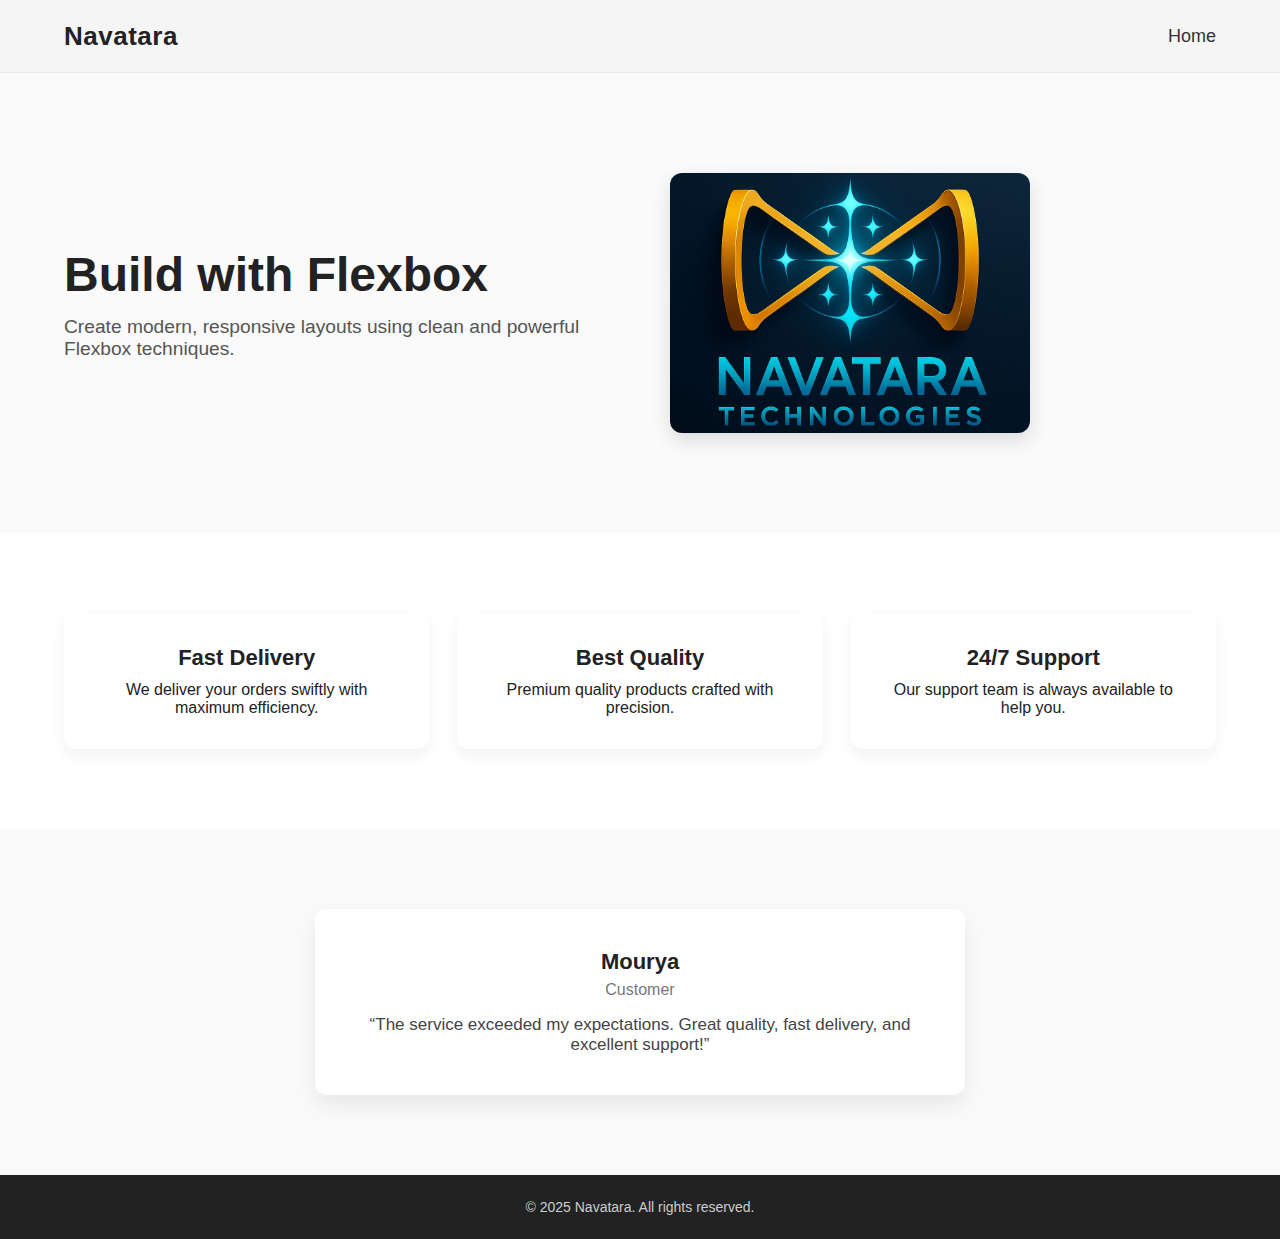
<file: Week-2-Day-1-Task/index.html>
<!DOCTYPE html>
<html lang="en">
  <head>
    <meta charset="UTF-8" />
    <meta name="viewport" content="width=device-width, initial-scale=1.0" />
    <title>Navatara - Flexbox Homepage</title>
    <link rel="stylesheet" href="style.css" />
  </head>

  <body>

    <!-- ========== NAVBAR ========== -->
    <nav class="navbar">
      <div class="container nav-inner">
        <div class="logo">Navatara</div>
        <ul class="nav-links">
          <li><a href="#">Home</a></li>
        </ul>
      </div>
    </nav>

    <!-- ========== HERO SECTION ========== -->
    <section class="hero">
      <div class="container hero-inner">

        <div class="hero-text">
          <h1>Build with Flexbox</h1>
          <p>
            Create modern, responsive layouts using clean and powerful Flexbox techniques.
          </p>
        </div>

        <div class="hero-image">
          <img src="images/navatara logo.jpg" alt="Hero Image" />
        </div>

      </div>
    </section>

    <!-- ========== FEATURES ========== -->
    <section class="features">
      <div class="container features-inner">

        <div class="feature-box">
          <h3>Fast Delivery</h3>
          <p>We deliver your orders swiftly with maximum efficiency.</p>
        </div>

        <div class="feature-box">
          <h3>Best Quality</h3>
          <p>Premium quality products crafted with precision.</p>
        </div>

        <div class="feature-box">
          <h3>24/7 Support</h3>
          <p>Our support team is always available to help you.</p>
        </div>

      </div>
    </section>

    <!-- ========== TESTIMONIAL ========== -->
    <section class="testimonial">
      <div class="container">

        <div class="testimonial-box">
          <h3 class="testimonial-name">Mourya</h3>
          <p class="testimonial-role">Customer</p>
          <p class="testimonial-text">
            “The service exceeded my expectations. Great quality, fast delivery, and excellent support!”
          </p>
        </div>

      </div>
    </section>

    <!-- ========== FOOTER ========== -->
    <footer class="footer">
      <div class="container">
        <p>© 2025 Navatara. All rights reserved.</p>
      </div>
    </footer>

  </body>
</html>
</file>
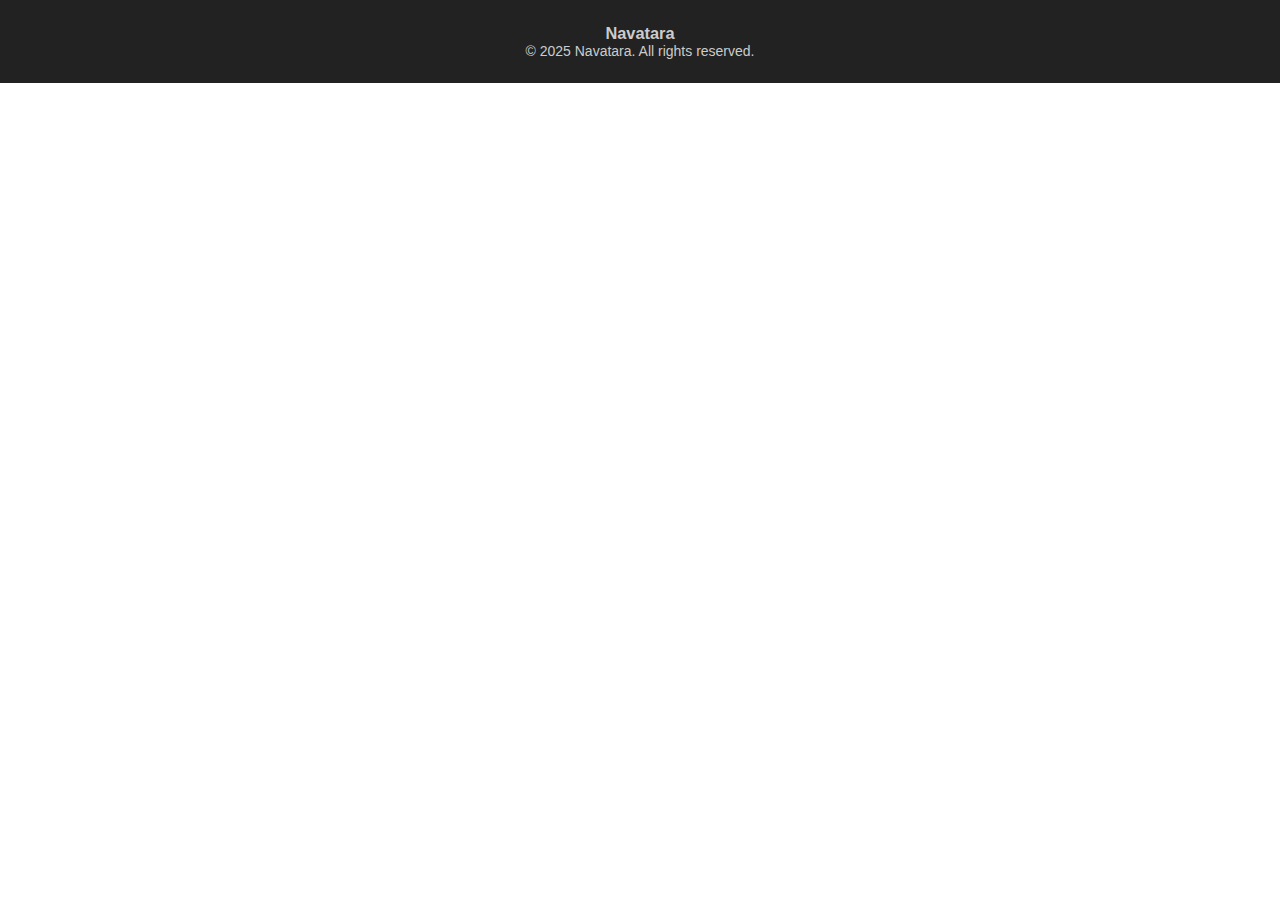
<file: Week-2-Day-1-Task/components/footer.html>
<!DOCTYPE html>
<html lang="en">
  <head>
    <meta charset="UTF-8" />
    <meta name="viewport" content="width=device-width, initial-scale=1.0" />
    <title>Footer</title>
    <link rel="stylesheet" href="../style.css" />
  </head>
  <body>
    <footer class="footer">
      <div class="footer-left">
        <h3>Navatara</h3>
        <p>© 2025 Navatara. All rights reserved.</p>
      </div>
    </footer>
  </body>
</html>
</file>
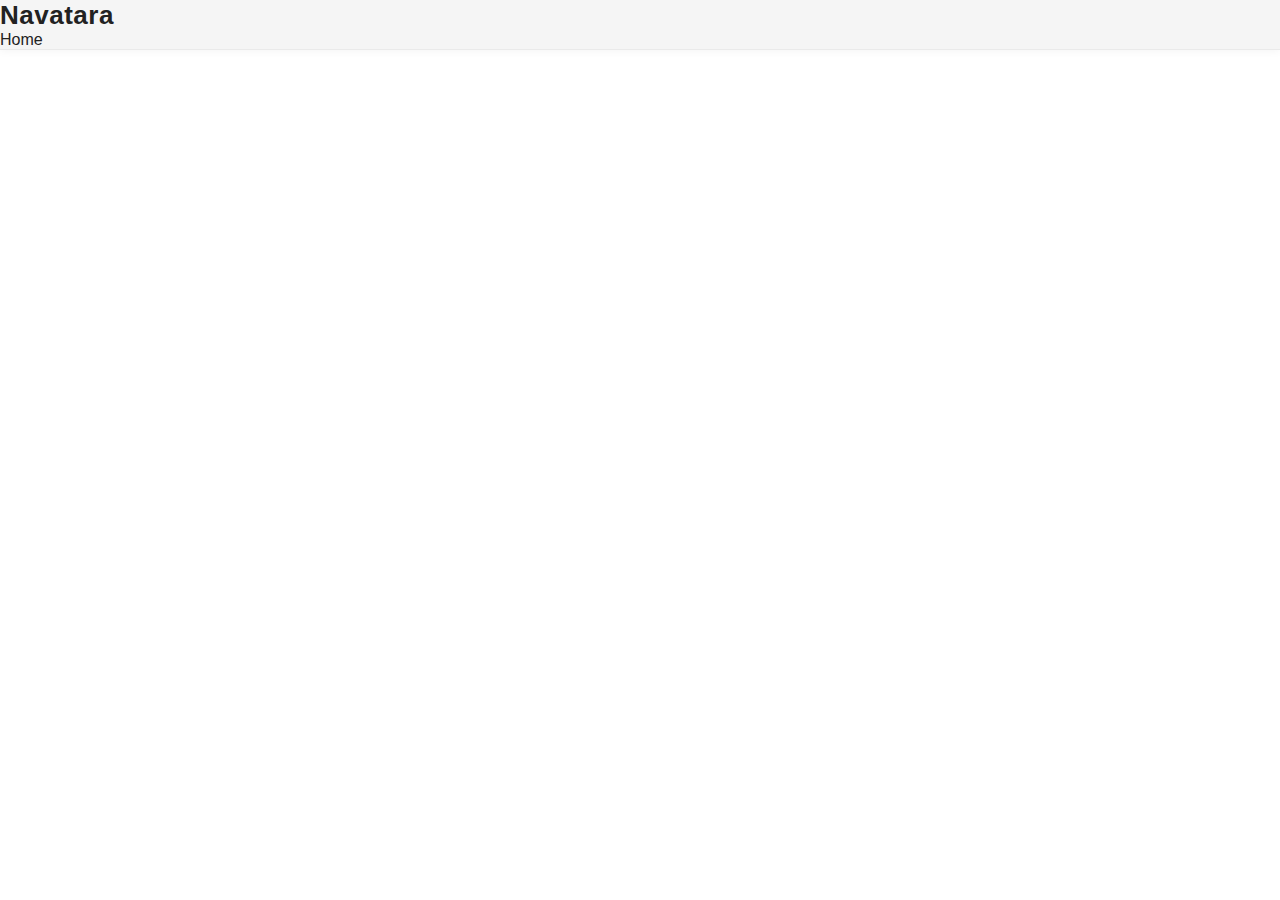
<file: Week-2-Day-1-Task/components/navbar.html>
<!DOCTYPE html>
<html lang="en">
  <head>
    <meta charset="UTF-8" />
    <meta name="viewport" content="width=device-width, initial-scale=1.0" />
    <link rel="stylesheet" href="../style.css" />
    <title>Navbar Component</title>
  </head>
  <body>
    <nav class="navbar">
      <div class="logo">Navatara</div>

      <!-- Optional: You can keep a simple nav section for future links -->
      <ul class="nav-links">
        <li>Home</li>
      </ul>
    </nav>
  </body>
</html>

<!-- index.html -->

<!-- <!DOCTYPE html>
<html lang="en">
  <head>
    <meta charset="UTF-8" />
    <meta name="viewport" content="width=device-width, initial-scale=1.0" />
    <title>Week-2-Day-1-Task</title>
    <link rel="stylesheet" href="style.css" />
  </head>
  <body>
    <section class="features">
      <div class="feature-box">
        <h3>Fastest Content Delivery</h3>
        <p>We deliver your orders swiftly with maximum efficiency.</p>
      </div>

      <div class="feature-box">
        <h3>Best Quality</h3>
        <p>Premium quality products crafted with precision.</p>
      </div>

      <div class="feature-box">
        <h3>24/7 Support</h3>
        <p>Our customer team is always available to help you.</p>
      </div>
    </section>
  </body>
</html> -->
</file>
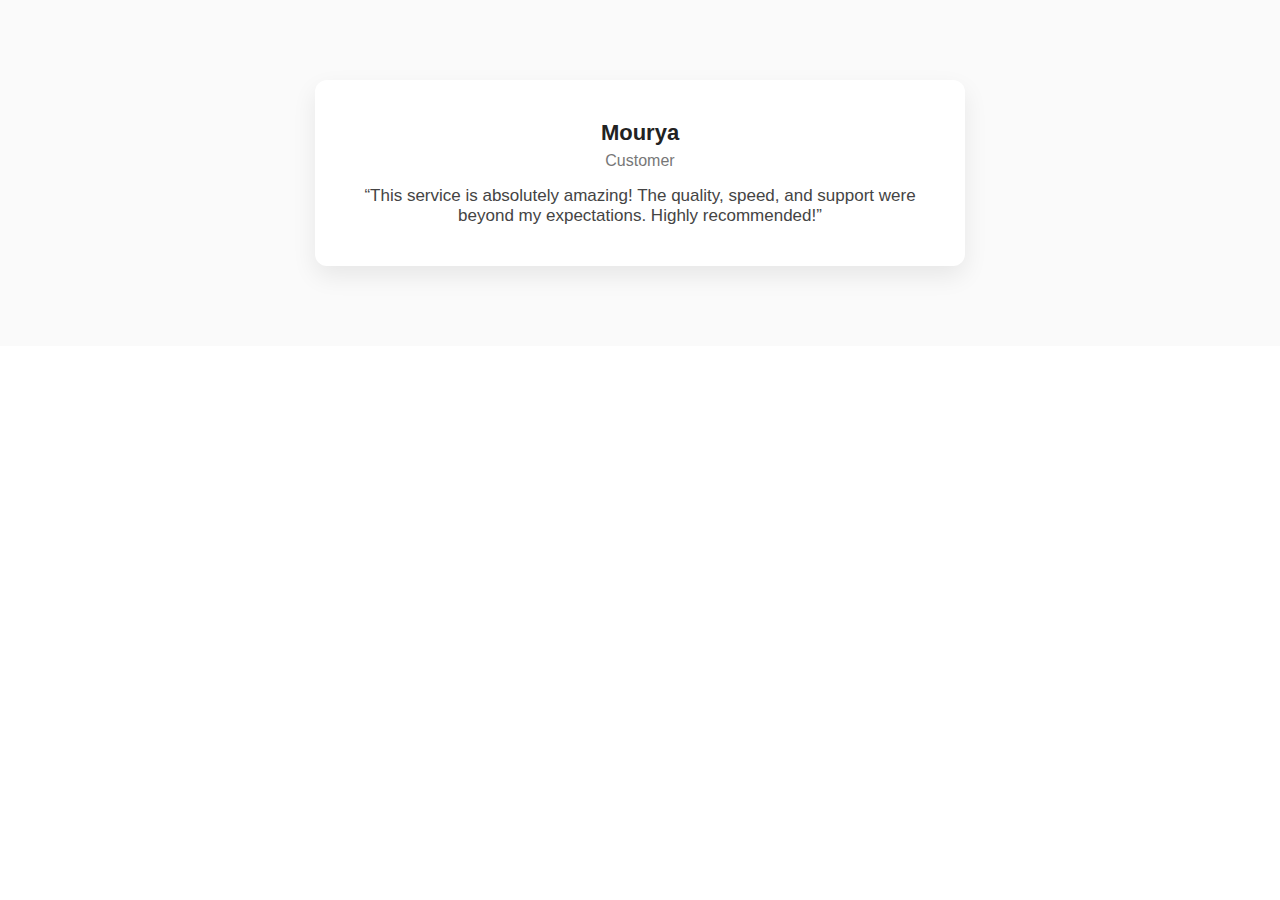
<file: Week-2-Day-1-Task/components/testimonial.html>
<!DOCTYPE html>
<html lang="en">
  <head>
    <meta charset="UTF-8" />
    <meta name="viewport" content="width=device-width, initial-scale=1.0" />
    <title>Testimonial Box</title>
    <link rel="stylesheet" href="../style.css" />
  </head>
  <body>
    <section class="testimonial">
      <div class="testimonial-box">
        <h3 class="testimonial-name">Mourya</h3>
        <p class="testimonial-role">Customer</p>

        <p class="testimonial-text">
          “This service is absolutely amazing! The quality, speed, and support
          were beyond my expectations. Highly recommended!”
        </p>
      </div>
    </section>
  </body>
</html>
</file>
<file: Week-2-Day-1-Task/style.css>
/* =========================
   GLOBAL RESET
========================= */
*,
*::before,
*::after {
  box-sizing: border-box;
  margin: 0;
  padding: 0;
}

body {
  font-family: "Inter", Arial, sans-serif;
  background: #ffffff;
  color: #222;
  overflow-x: hidden;
}

img {
  max-width: 100%;
  display: block;
  border-radius: 12px;
}

.container {
  max-width: 1200px;
  margin: 0 auto;
  padding: 0 24px;
}

/* =========================
   NAVBAR
========================= */
.navbar {
  background: #f5f5f5;
  border-bottom: 1px solid #eaeaea;
  box-shadow: 0 2px 8px rgba(0,0,0,0.04);
}

.nav-inner {
  height: 72px;
  display: flex;
  justify-content: space-between;
  align-items: center;
}

.logo {
  font-size: 26px;
  font-weight: 700;
  letter-spacing: 0.5px;
}

.nav-links {
  list-style: none;
  display: flex;
  gap: 28px;
}

.nav-links a {
  text-decoration: none;
  font-size: 18px;
  color: #333;
  transition: 0.2s ease;
}

.nav-links a:hover {
  color: #0066ff;
}

/* =========================
   HERO SECTION
========================= */
.hero {
  padding: 100px 0;
  background: #fafafa;
}

.hero-inner {
  display: flex;
  align-items: center;
  justify-content: center;
  gap: 60px;
  flex-wrap: wrap;
  text-align: center;
}

.hero-text {
  flex: 1 1 100%;
}

.hero-text h1 {
  font-size: 3rem;
  font-weight: 700;
  margin-bottom: 14px;
}

.hero-text p {
  font-size: 1.2rem;
  color: #555;
}

.hero-image img {
  width: 360px;
  height: 260px;
  object-fit: cover;
  box-shadow: 0 8px 20px rgba(0,0,0,0.12);
}

/* Large screens - apply side layout */
@media (min-width: 900px) {
  .hero-inner {
    flex-wrap: nowrap;
    text-align: left;
  }
  .hero-text {
    flex: 1;
    text-align: left !important;
  }
  .hero-image {
    flex: 1;
  }
}

/* =========================
   FEATURES
========================= */
.features {
  padding: 80px 0;
}

.features-inner {
  display: flex;
  gap: 28px;
  flex-wrap: wrap;
}

.feature-box {
  flex: 1;
  min-width: 280px;
  background: white;
  padding: 32px;
  border-radius: 12px;
  text-align: center;
  box-shadow: 0 6px 16px rgba(0,0,0,0.06);
  transition: 0.2s ease-in-out;
}

.feature-box:hover {
  transform: translateY(-6px);
}

.feature-box h3 {
  font-size: 22px;
  margin-bottom: 10px;
}

/* =========================
   TESTIMONIAL
========================= */
.testimonial {
  padding: 80px 0;
  background: #fafafa;
}

.testimonial-box {
  max-width: 650px;
  margin: auto;
  background: #fff;
  padding: 40px;
  border-radius: 12px;
  text-align: center;
  box-shadow: 0 10px 25px rgba(0,0,0,0.08);
}

.testimonial-name {
  font-size: 22px;
  font-weight: bold;
  margin-bottom: 6px;
}

.testimonial-role {
  color: #777;
  margin-bottom: 16px;
}

.testimonial-text {
  font-size: 17px;
  color: #444;
}

/* =========================
   FOOTER
========================= */
.footer {
  background: #222;
  color: #ccc;
  text-align: center;
  padding: 24px 0;
  font-size: 14px;
}
</file>
